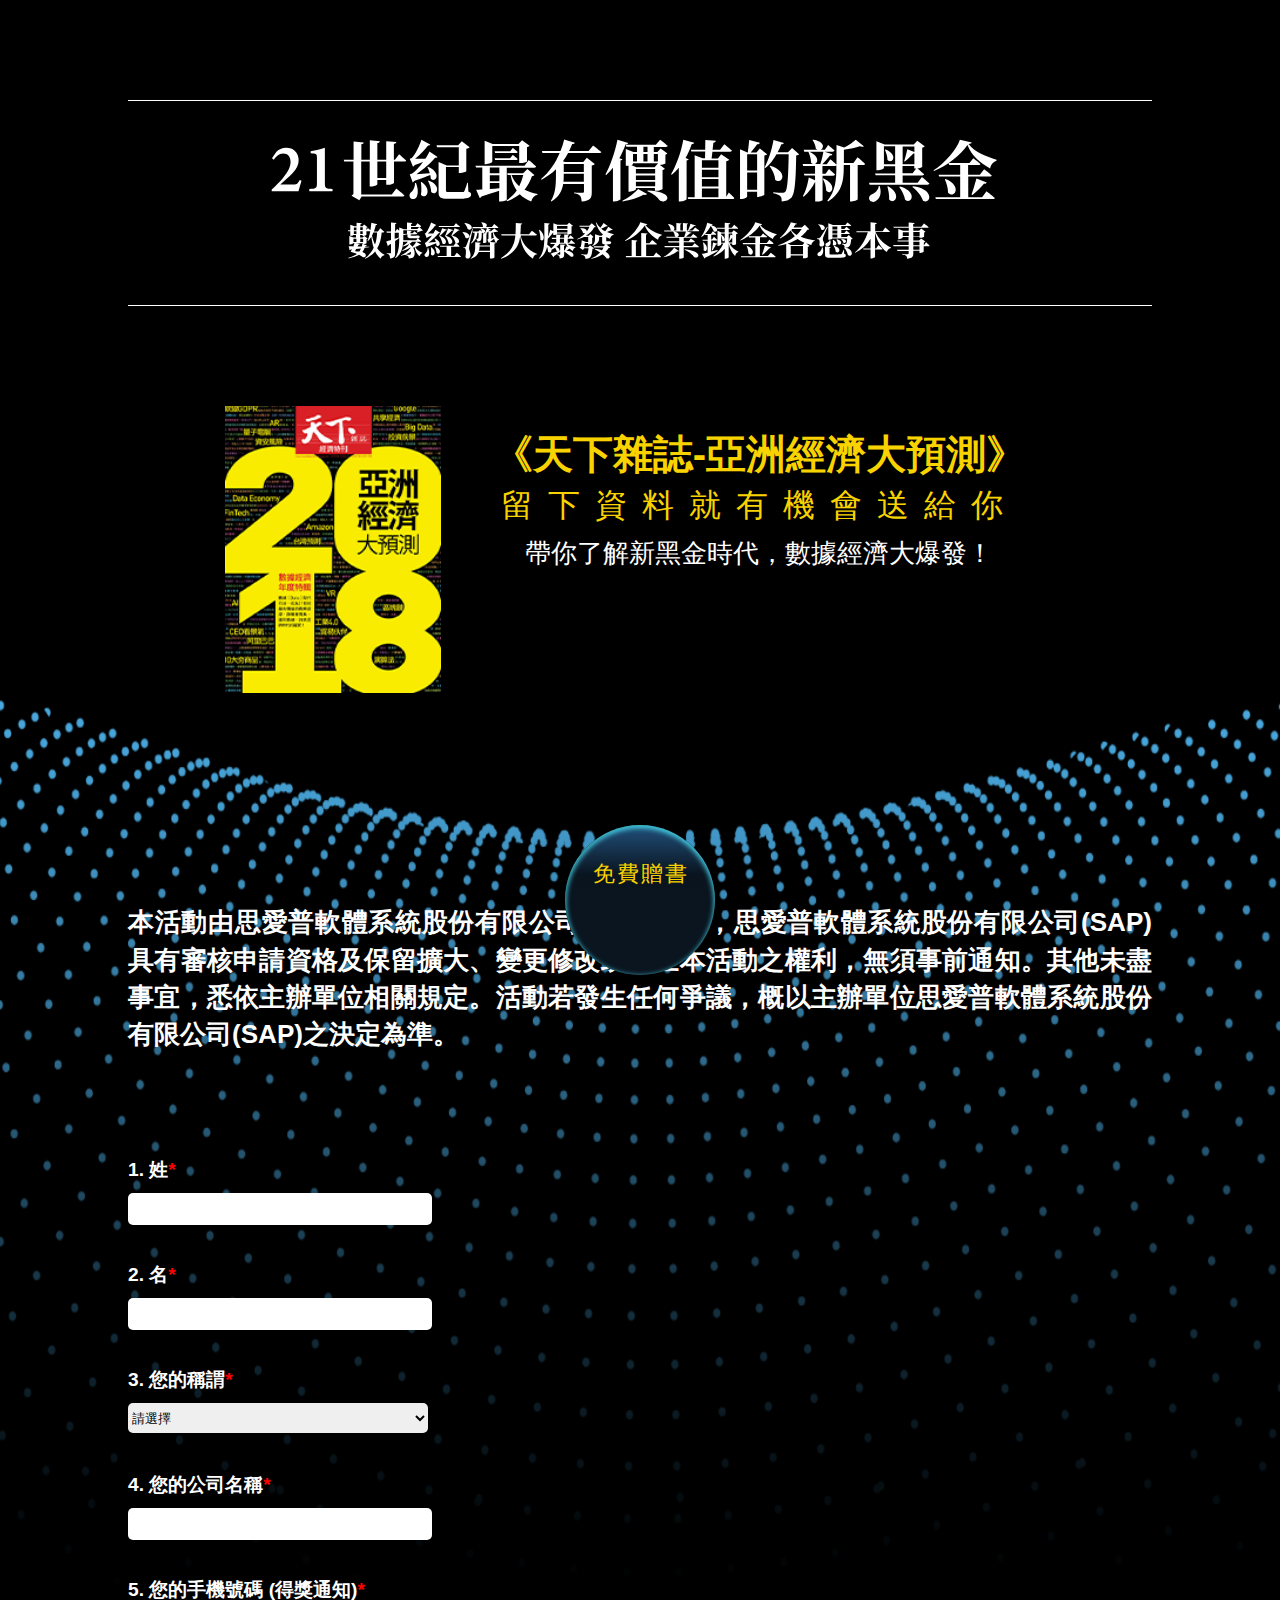
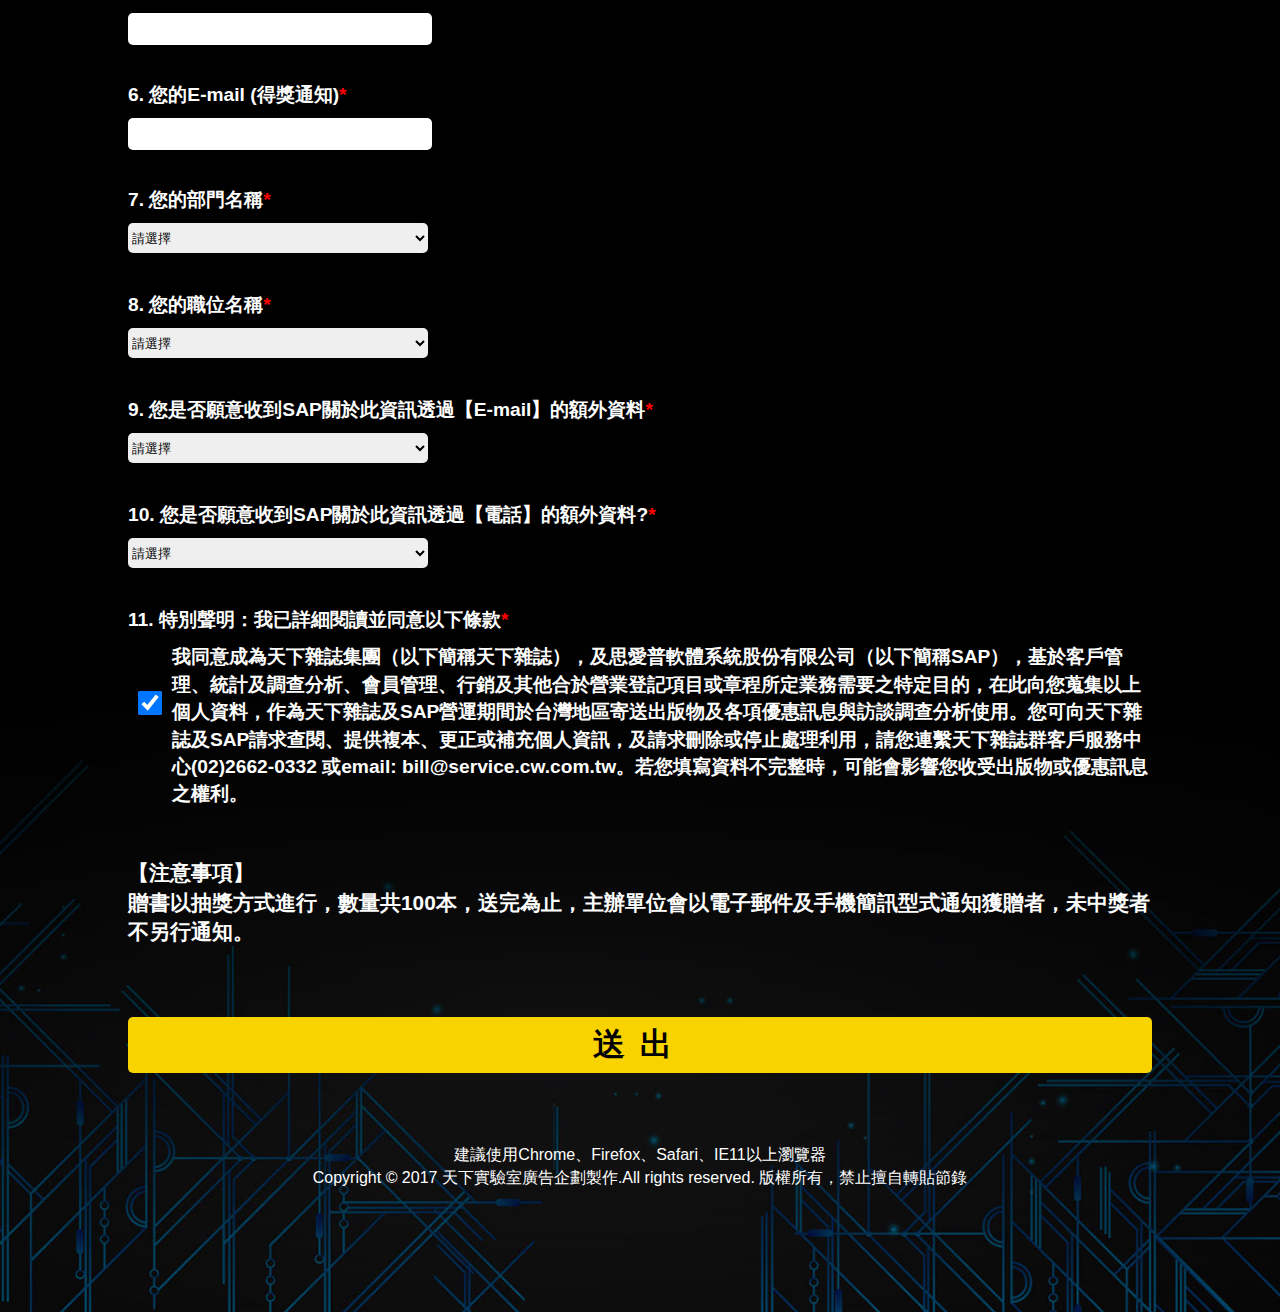
<file: index.html>
<!DOCTYPE html>
<html> 
<head>
    <meta http-equiv="X-UA-Compatible" content="IE=edge" /> 
    <meta http-equiv="content-type" content="text/html;charset=utf-8">
    <meta name="viewport" content="width=device-width, minimum-scale=1, maximum-scale=1,user-scalable=1">
    <link rel="stylesheet" type="text/css" href="css/style.css">
    <title>SAP蒐集名單</title> 
    <script type="text/javascript">
        var p = location.protocol.replace('file:','http:');       
        document.write(unescape("%3CScript src='" + p + "//tkwmt.cw.com.tw/SurveyCollector/scripts/jquery-1.7.min.js' type='text/javascript'%3E%3C/script%3E"));
        document.write(unescape("%3Cscript src='" + p + "//tkwmt.cw.com.tw/SurveyCollector/info.ashx?clientID=Cwad&campaignID=SAP2018&listID=2284&v=20180117105952' type='text/javascript'%3E%3C/script%3E"));            
    </script>
</head>
<body> 
<div class="freebook"></div>
<div class="container">
    <div class="tittle">
        <img src="images/tittle.svg">
    </div>
    <div class="book">
        <div class="bookimg"><img src="images/book.png"></div>
        <div class="text">
        <p class="cw">《天下雜誌-亞洲經濟大預測》</p>
        <p class="imformation">留下資料就有機會送給你</p>
        <p class="recommand">帶你了解新黑金時代，數據經濟大爆發！</p>
        </div>
    </div>
    <p class="active">
        本活動由思愛普軟體系統股份有限公司(SAP)主辦，思愛普軟體系統股份有限公司(SAP)具有審核申請資格及保留擴大、變更修改或終止本活動之權利，無須事前通知。其他未盡事宜，悉依主辦單位相關規定。活動若發生任何爭議，概以主辦單位思愛普軟體系統股份有限公司(SAP)之決定為準。
    </p>
</div><!-- container -->
<div class="container form">
    <form name="form" method="post" action="http://tkwmt.cw.com.tw/SurveyCollector/csc.aspx" enctype="application/x-www-form-urlencoded" target="_top" id="form" class="form" onSubmit="return Validateform(this)">
    <div id="dform" class="xform">
    <input type="hidden" name="tpage" id="tpage" value="1" />
        <div id="page1">

            <div class="field" type="1" req="1" id="div_customer_name" accesskey="1" ispk="0" isuk="0">
            <div class="field-labelblock">1. 姓<span style="color:red">*</span></div>
            <input name="customer_name" type="text" id="customer_name" maxlength="50" value="" tag="姓" />
            </div>

            <div class="field" type="1" req="1" id="div_n_2" accesskey="2" ispk="0" isuk="0">
                <div class="field-labelblock">2. 名<span style="color:red">*</span></div>
                <input name="n_2" type="text" id="n_2" maxlength="" value="" tag="名" />
            </div>

            <div class="field" type="7" req="1" id="div_n_3" accesskey="3" ispk="0">
                <div class="field-labelblock">3. 您的稱謂<span style="color:red">*</span></div>
                    <select name="n_3" id="n_3">
                        <option value="">請選擇</option>
                        <option value="1">先生</option>
                        <option value="2">小姐</option>
                    </select>
            </div>

            <div class="field" type="1" req="1" id="div_company_name" accesskey="4" ispk="0" isuk="0">
                <div class="field-labelblock">4. 您的公司名稱<span style="color:red">*</span></div>
                <input name="company_name" type="text" id="company_name" maxlength="" value="" tag="您的公司名稱" />
            </div>

            <div class="field" type="1" req="1" id="div_mobile" accesskey="5" ispk="0" isuk="0">
                <div class="field-labelblock">5. 您的手機號碼 (得獎通知)<span style="color:red">*</span></div>
                <input name="mobile" type="text" id="mobile" maxlength="20" value="" tag="您的手機號碼 (得獎通知)" isPhone="true" numbersOnly /><div id="status" class=""></div>
            </div>

            <div class="field" type="1" req="1" id="div_email" accesskey="6" ispk="0" isuk="0">
                <div class="field-labelblock">6. 您的E-mail (得獎通知)<span style="color:red">*</span></div>
                <input name="email" type="text" id="email" maxlength="" value="" tag="您的E-mail (得獎通知)" isEmail="true" /><div id="emailstatus" class=""></div>
            </div>

            <div class="field" type="7" req="1" id="div_n_7" accesskey="7" ispk="0">
                <div class="field-labelblock">7. 您的部門名稱<span style="color:red">*</span></div>
                <select name="n_7" id="n_7">
                    <option value="">請選擇</option>
                    <option value="1">行銷部</option>
                    <option value="2">電商部</option>
                    <option value="3">流通部</option>
                    <option value="4">採購部</option>
                    <option value="5">財務部</option>
                    <option value="6">公關部</option>
                    <option value="7">資訊部</option>
                    <option value="8">業務部</option>
                    <option value="9">研發部</option>
                    <option value="10">人資部</option>
                    <option value="11">編輯部</option>
                    <option value="12">設計部</option>
                    <option value="13">傳播部</option>
                    <option value="14">其他</option>
                </select>
            </div>

            <div class="field" type="7" req="1" id="div_title_type" accesskey="8" ispk="0">
                <div class="field-labelblock">8. 您的職位名稱<span style="color:red">*</span></div>
                <select name="title_type" id="title_type">
                    <option value="">請選擇</option>
                    <option value="1">企業負責人</option>
                    <option value="2">高階主管</option>
                    <option value="3">中階主管</option>
                    <option value="4">專業人員</option>
                    <option value="5">一般職員</option>
                    <option value="6">其他</option>
                </select>
            </div>

            <div class="field" type="7" req="1" id="div_n_9" accesskey="9" ispk="0">
                <div class="field-labelblock">9. 您是否願意收到SAP關於此資訊透過【E-mail】的額外資料<span style="color:red">*</span></div>
                <select name="n_9" id="n_9">
                    <option value="">請選擇</option>
                    <option value="1">是</option>
                    <option value="2">否</option>
                </select>
            </div>

            <div class="field" type="7" req="1" id="div_n_10" accesskey="10" ispk="0">
                <div class="field-labelblock">10. 您是否願意收到SAP關於此資訊透過【電話】的額外資料?<span style="color:red">*</span></div>
                <select name="n_10" id="n_10">
                    <option value="">請選擇</option>
                    <option value="1">是</option>
                    <option value="2">否</option>
                </select>
            </div>

            <div class="field-special" type="4" req="1" id="div_is_mkt" accesskey="11" maxOption=1 ispk="0">
                <div class="field-labelblock">11. 特別聲明：我已詳細閱讀並同意以下條款<span style="color:red">*</span></div>
                <div class="field-content">
                <input type="checkbox" name="is_mkt" id="is_mkt" value="1" checked="true" class="cw-agree">
                <div class="field-labelblock">
                我同意成為天下雜誌集團（以下簡稱天下雜誌），及思愛普軟體系統股份有限公司（以下簡稱SAP），基於客戶管理、統計及調查分析、會員管理、行銷及其他合於營業登記項目或章程所定業務需要之特定目的，在此向您蒐集以上個人資料，作為天下雜誌及SAP營運期間於台灣地區寄送出版物及各項優惠訊息與訪談調查分析使用。您可向天下雜誌及SAP請求查閱、提供複本、更正或補充個人資訊，及請求刪除或停止處理利用，請您連繫天下雜誌群客戶服務中心(02)2662-0332 或email: bill@service.cw.com.tw。若您填寫資料不完整時，可能會影響您收受出版物或優惠訊息之權利。
                </div>
                </div>
            </div>

        <p class="atention">
        【注意事項】<br>
        贈書以抽獎方式進行，數量共100本，送完為止，主辦單位會以電子郵件及手機簡訊型式通知獲贈者，未中獎者不另行通知。
        </p>

    <input type="submit" class="btn" id="submit" name="submit" value="送出"  />


        </div>
    </div>

    <input id="SID" name="SID" type="hidden" value="2284" />
    <input id="rURL" name="rURL" type="hidden" value="https://topic.cw.com.tw/event/2018sap/tks.html" />
    <input id="clientID" name="clientID" type="hidden" value="Cwad" />
    <input id="campaignID" name="campaignID" type="hidden" value="SAP2018" />
    <input id="xml" name="xml" type="hidden">
    </form>
</div>
<div class="container">
<div class="footer">
<p>建議使用Chrome、Firefox、Safari、IE11以上瀏覽器</p>
<p>Copyright © 2017 天下實驗室廣告企劃製作.All rights reserved. 版權所有，禁止擅自轉貼節錄</p>
</div>
</div>

<div id="test"></div>




<script src='https://ajax.googleapis.com/ajax/libs/jquery/2.0.0/jquery.min.js'></script>
<script type="text/javascript" src="js/address.js"></script>
<script type="text/javascript" src="js/forum.js"></script>
<script type="text/javascript">
    $("#mobile").keyup(function() {
        $("#status").removeClass().addClass("loading");
        Search();
    });
    $("#email").keyup(function() {
        $("#emailstatus").removeClass().addClass("loading");
        emailSearch();
    });
$(function() {
  $(".freebook").click(function(){
    $("html,body").animate({scrollTop:$('.form').offset().top - 50}, 900);
    return false;
  });
});
</script>


</body>
</html>
</file>
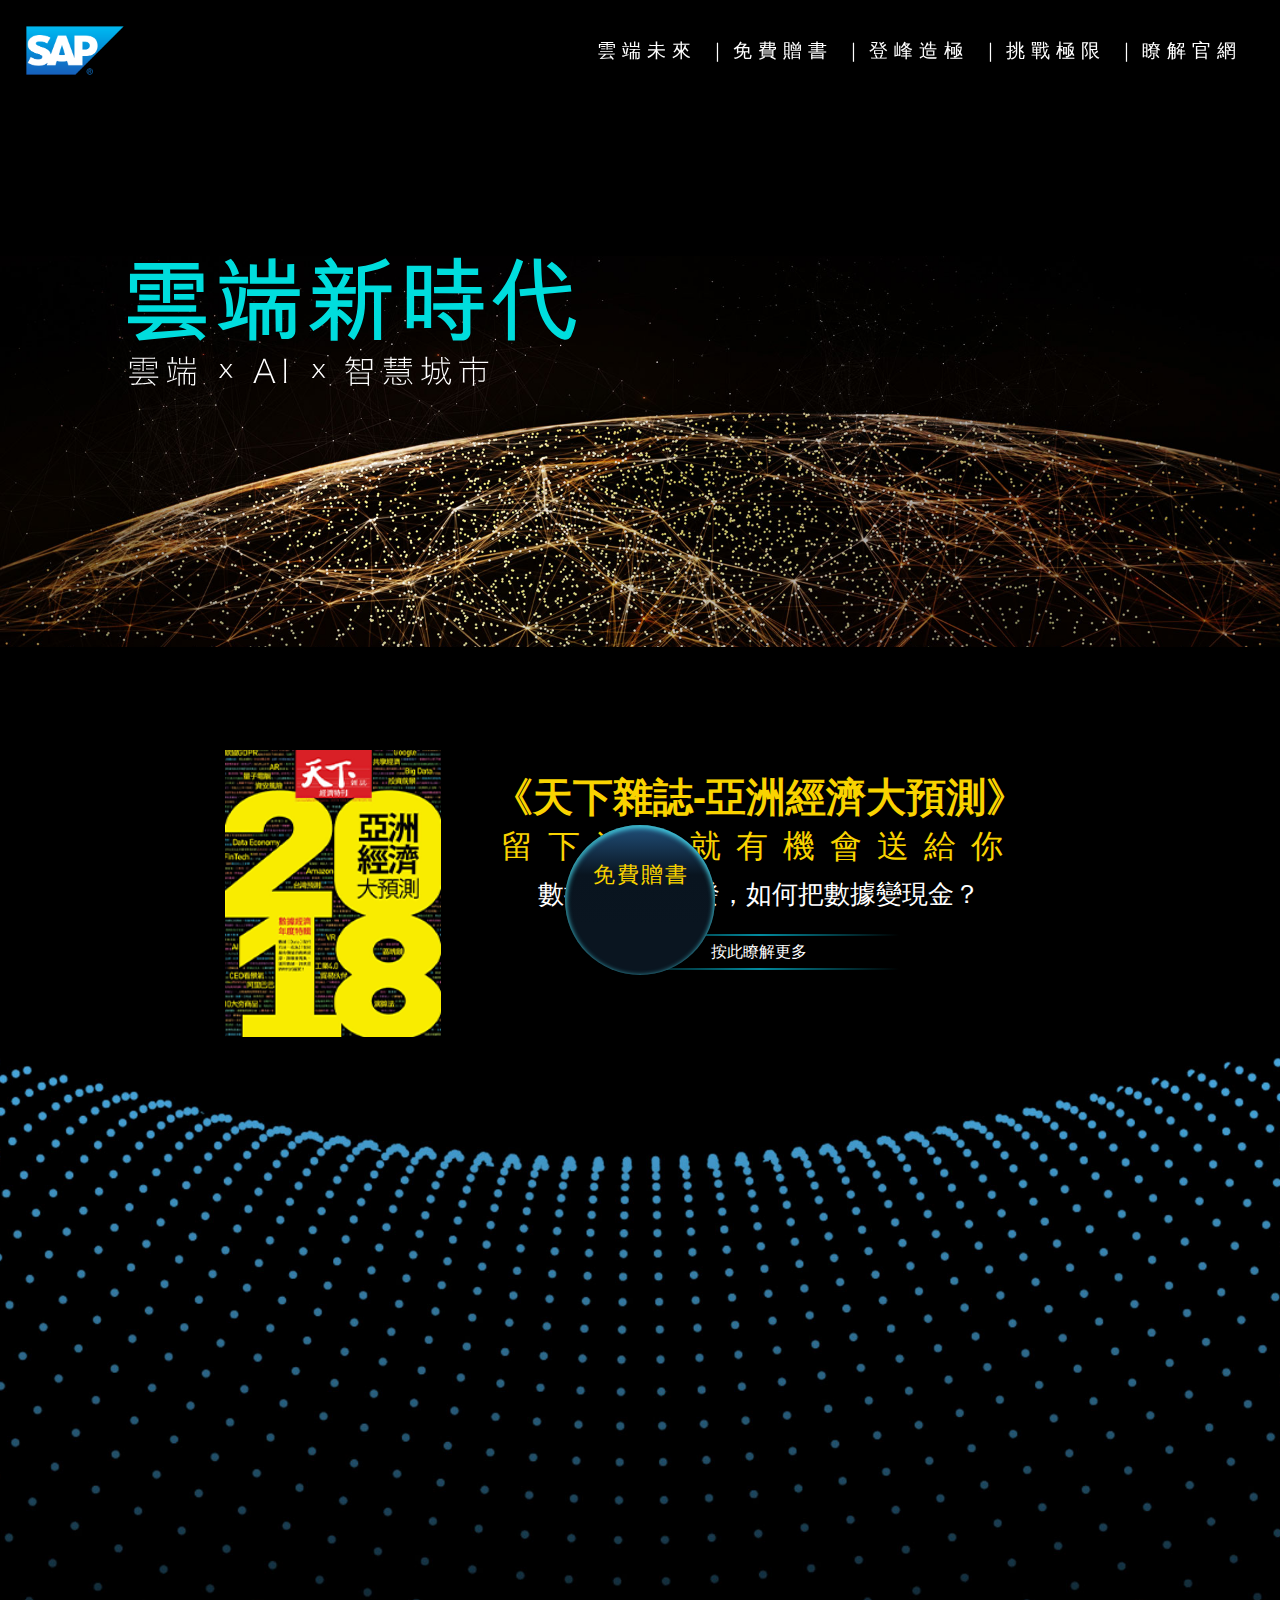
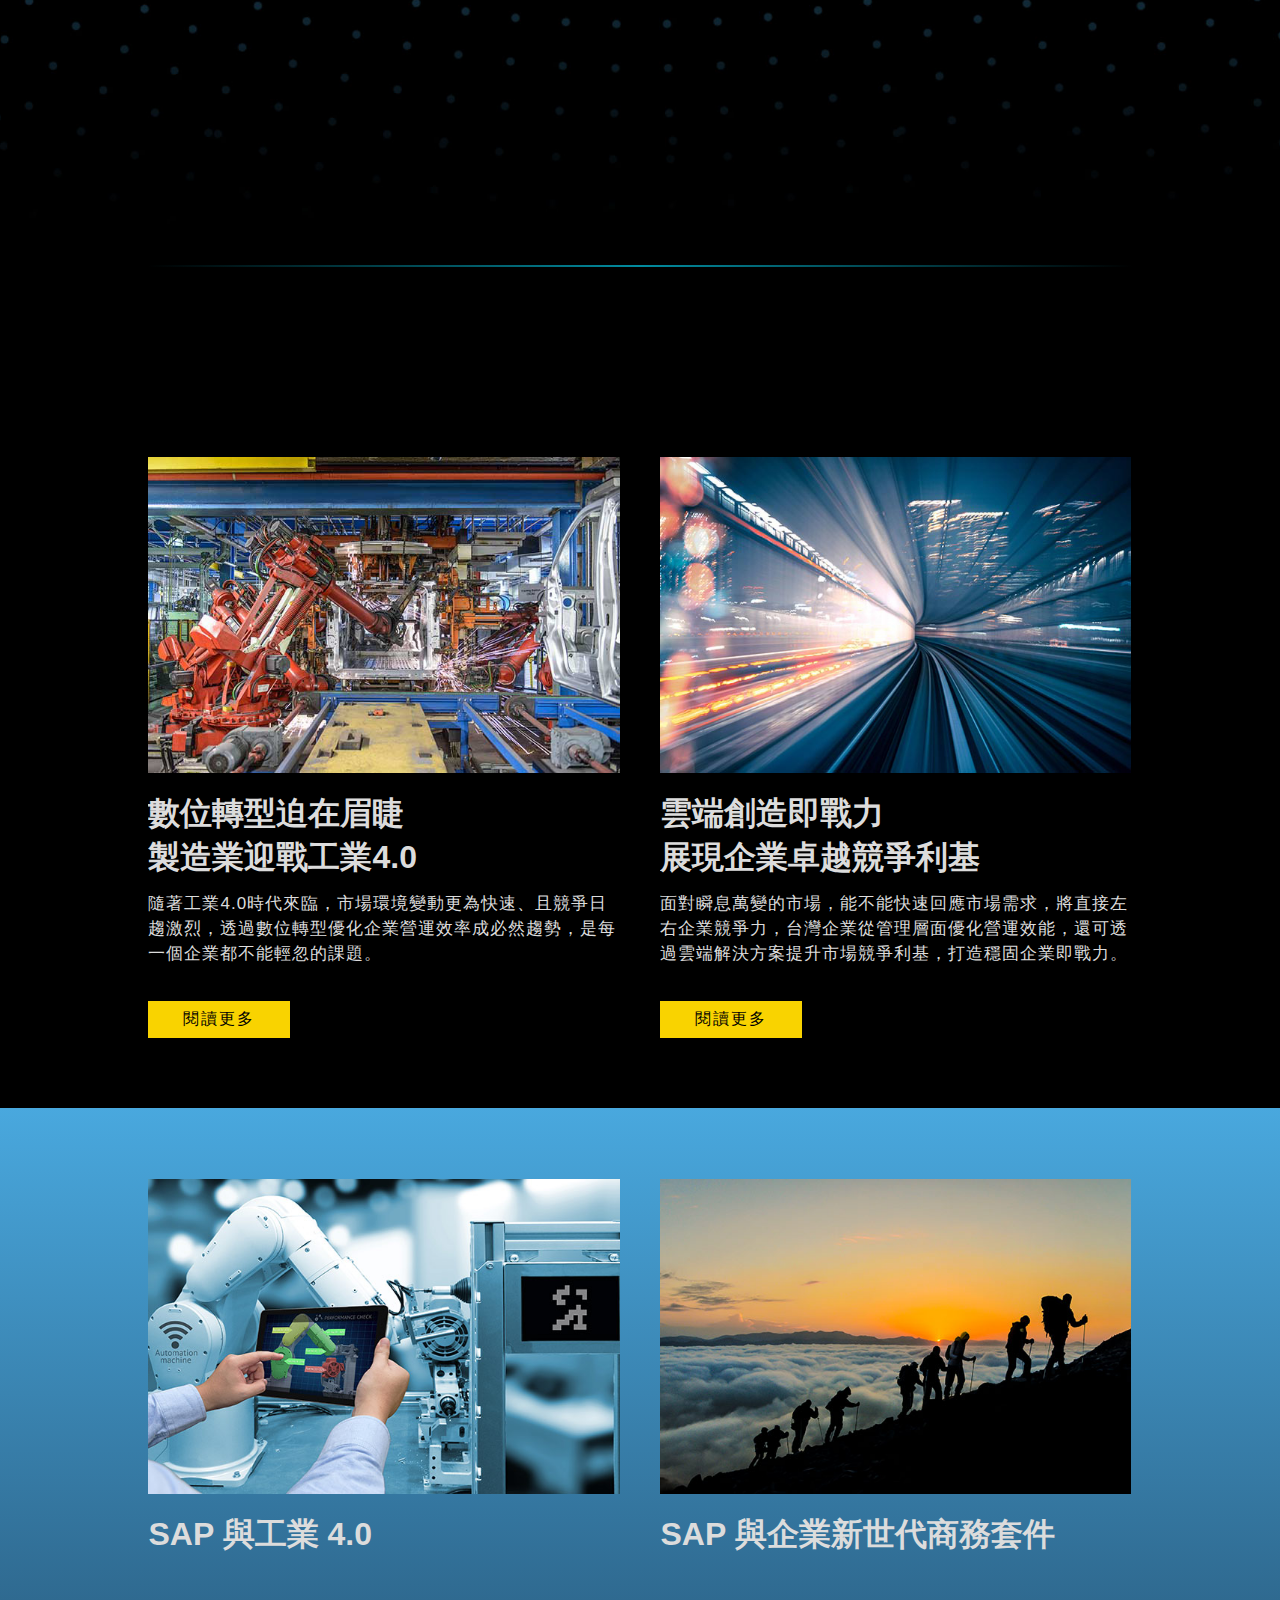
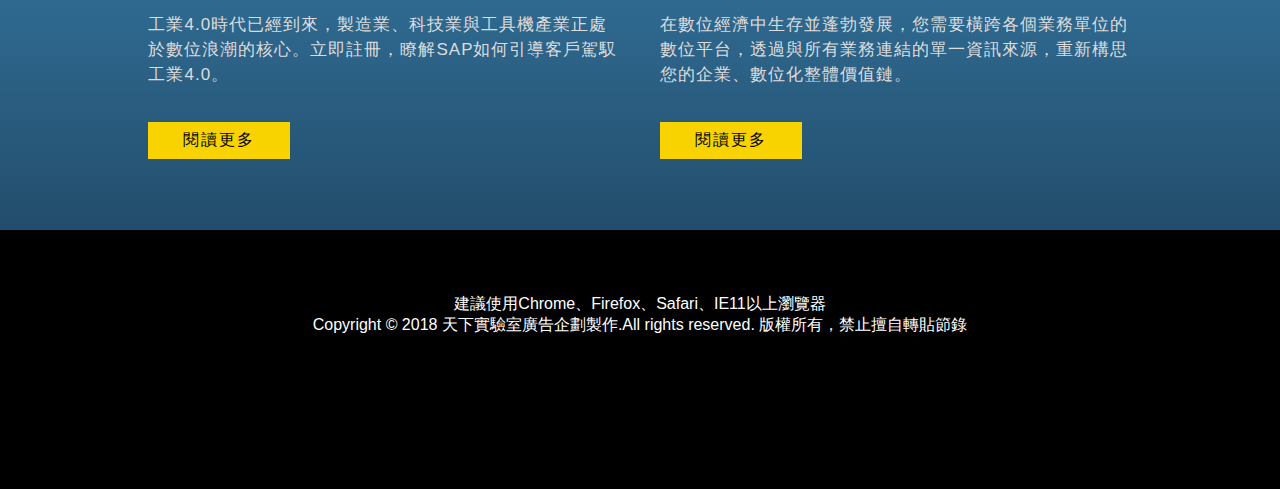
<file: album/index.html>
<!DOCTYPE html>
<html>
    <head>
        <meta charset="utf-8">
        <meta http-equiv="X-UA-Compatible" content="IE=edge,chrome=1">
        <meta name="viewport" content="width=device-width, initial-scale=1">
        <title>SAP X 天下 雲端新時代</title>
        <meta name="description" content="數位浪潮來襲，想要引領變革，就得動起來，積極轉型。在未來，雲端服務將成為一切的基礎，無論是生產力、行銷力或者是競爭力，沒有它就萬萬不能。且看百年企業如何透過智慧製造華麗轉型，成為領先市場的卓越企業。">
        <meta name="Keywords" content="SAP,天下,雲端,智慧城市,數位,AI,轉型">
        <link rel="shortcut icon" href="" type="image/x-icon">
        <meta property="og:title" content="SAP X 天下 雲端新時代">
        <meta property="og:type" content="website">
        <meta property="og:url" content="https://topic.cw.com.tw/event/2018sap/album/index.html">
        <meta property="og:site_name" content="SAP X 天下 雲端新時代">
        <meta property="og:locale" content="zh_TW">
        <meta property="og:description" content="數位浪潮來襲，想要引領變革，就得動起來，積極轉型。在未來，雲端服務將成為一切的基礎，無論是生產力、行銷力或者是競爭力，沒有它就萬萬不能。且看百年企業如何透過智慧製造華麗轉型，成為領先市場的卓越企業。">
        <meta property="og:image" content="https://topic.cw.com.tw/event/2018sap/album/images/fb1200x630.jpg">
        <link href="css/style.css" rel="stylesheet">
        <script src="https://ajax.googleapis.com/ajax/libs/jquery/3.2.1/jquery.min.js"></script>
        <script src="js/scroll.js"></script>
    <!-- gtm-->
    <noscript>
      <iframe src="//www.googletagmanager.com/ns.html?id=GTM-TXLD77" height="0" width="0" style="display:none;visibility:hidden;"></iframe>
    </noscript>
    <script>
      (function (w, d, s, l, i) {
      w[l] = w[l] || [];
      w[l].push({
      'gtm.start':
      new Date().getTime(), event: 'gtm.js'
      });
      var f = d.getElementsByTagName(s)[0],
      j = d.createElement(s), dl = l != 'dataLayer' ? '&l=' + l : '';
      j.async = true;
      j.src = '//www.googletagmanager.com/gtm.js?id=' + i + dl;
      f.parentNode.insertBefore(j, f);
      })(window, document, 'script', 'dataLayer', 'GTM-TXLD77');
    </script>
    <script type="text/javascript">var _sf_startpt = (new Date()).getTime()</script>
    </head>
    <body>
        <a href="https://topic.cw.com.tw/event/2018sap/index.html" target="_blank"><div class="freebook"></div></a>
        <div class="navpc">
            <img src="images/saplogo.png">
            <ul>
                <li class="home">雲端未來</li>
                <li class="bookkk">｜免費贈書</li>
                <li class="video">｜登峰造極</li>
                <li class="article">｜挑戰極限</li>
                <li><a href="https://goo.gl/iTRHWg" target="_blank">｜瞭解官網</a></li>
            </ul>
        </div>
        <div class="navmb">
            <img src="images/saplogo.png">
            <div id="myNav" class="overlay">
                <a href="javascript:void(0)" class="closebtn" onClick="closeNav()">&times;</a>
                <div class="overlay-content">
                    <ul>
                <li class="home one">雲端未來</li>
                <div class="linemb"></div>
                <li class="bookkk  one">免費贈書</li>
                 <div class="linemb"></div>
                <li class="video one">登峰造極</li>
                <div class="linemb"></div>
                <li class="article one">挑戰極限</li>
                <div class="linemb"></div>
                <li class="one"><a href="https://goo.gl/iTRHWg" target="_blank" style="color: #fff;">瞭解官網</a></li>
                    </ul>
                </div>
            </div>
            <span style="font-size:30px;cursor:pointer; float: right; padding: 20px;" onClick="openNav()">&#9776;</span>
        </div>
        <div class="kv" id="section1">
            <div class="kvtitle"><img src="images/kvtitle.svg"></div>
        </div>
        <div class="container" id="section2">
            <div class="book">
                <div class="bookimg"><img src="images/book.png"></div>
                <div class="text"><a href="https://topic.cw.com.tw/event/2018sap/index.html" target="_blank">
                    <p class="cw">《天下雜誌-亞洲經濟大預測》</p>
                    <p class="imformation">留下資料就有機會送給你</p>
                    <p class="recommand">數據經濟大爆發，如何把數據變現金？</p>
                    <p class="readmore">按此瞭解更多</p>
                </a>
            </div>
        </div></div>
        <div class="container-out" id="section3">
            <div class="container padd20">
                <div class="video-container">
                    <iframe width="560" height="315" src="https://www.youtube.com/embed/5yDZEBYAXrk" frameborder="0" allow="autoplay; encrypted-media" allowfullscreen></iframe>
                </div>
                <div class="line"></div>
            </div>
        </div>
        <div class="container" id="section4">
            <div class="news">
<div class="new"><a href="https://www.cw.com.tw/article/article.action?id=5087961" target="_blank">
        <img src="images/1.jpg">
        <h1>數位轉型迫在眉睫<br>製造業迎戰工業4.0</h1>
        <p>隨著工業4.0時代來臨，市場環境變動更為快速、且競爭日趨激烈，透過數位轉型優化企業營運效率成必然趨勢，是每一個企業都不能輕忽的課題。</p>
        <span class="newmore">閱讀更多</span>
    </a>
</div>
<div class="new"><a href="https://www.cw.com.tw/article/article.action?id=5087962" target="_blank">
    <img src="images/2.jpg">
    <h1>雲端創造即戰力<br>展現企業卓越競爭利基</h1>
    <p>面對瞬息萬變的市場，能不能快速回應市場需求，將直接左右企業競爭力，台灣企業從管理層面優化營運效能，還可透過雲端解決方案提升市場競爭利基，打造穩固企業即戰力。</p>
    <span class="newmore">閱讀更多</span>
</a>
</div>
    </div>
</div>
<div class="container-out2">
    <div class="container">
        <div class="news">
            <div class="new"><a href="https://www.sap.com/taiwan/cmp/dg/sap-industry4-report/index.html?source=contentsynd-tw-contentsynd-cwminisite" target="_blank">
                <img src="images/4.jpg">
                <h1>SAP 與工業 4.0</h1>
                <p>工業4.0時代已經到來，製造業、科技業與工具機產業正處於數位浪潮的核心。立即註冊，瞭解SAP如何引導客戶駕馭工業4.0。</p>
                <span class="newmore">閱讀更多</span>
            </a>
        </div>
        <div class="new"><a href="https://www.sap.com/taiwan/cmp/dg/crm-tw16-1ht-cio/index.html?source=contentsynd-tw-contentsynd-cwminisite" target="_blank">
            <img src="images/3.jpg">
            <h1>SAP 與企業新世代商務套件</h1>
            <p>在數位經濟中生存並蓬勃發展，您需要橫跨各個業務單位的數位平台，透過與所有業務連結的單一資訊來源，重新構思您的企業、數位化整體價值鏈。</p>
            <span class="newmore">閱讀更多</span>
        </a>
    </div>
</div>
</div>
</div>
<div class="container-out3" style="display:none">
<div class="container">
<div class="news">
                <div class="new"><a href="https://www.cw.com.tw/article/article.action?id=5087439" target="_blank">
                    <img src="images/article1.jpg">
                    <h1>亞馬遜設聯合創新中心</h1>
                    <p>科技巨擘瘋雲端新創，積極加碼或來台灣投資。據了解，全球電商龍頭亞馬遜看好台灣人才、在地需求成長等兩大誘因，將攜手夥伴在台打造旗下第一個聯合創新中心，預計將在本周四（11日）說明細節。</p>
                    <span class="newmore">閱讀更多</span>
                </a>
            </div>
            <div class="new"><a href="https://www.cw.com.tw/article/article.action?id=5087439" target="_blank">
                <img src="images/article1.jpg">
                <h1>亞馬遜設聯合創新中心</h1>
                <p>科技巨擘瘋雲端新創，積極加碼或來台灣投資。據了解，全球電商龍頭亞馬遜看好台灣人才、在地需求成長等兩大誘因，將攜手夥伴在台打造旗下第一個聯合創新中心，預計將在本周四（11日）說明細節。</p>
                <span class="newmore">閱讀更多</span>
            </a>
        </div>
</div>
</div>
</div>
<div class="container-out2"  style="display:none">
<div class="container">
<div class="news">
<div class="new"><a href="https://www.cw.com.tw/article/article.action?id=5087439" target="_blank">
<img src="images/article1.jpg">
<h1>亞馬遜設聯合創新中心</h1>
<p>科技巨擘瘋雲端新創，積極加碼或來台灣投資。據了解，全球電商龍頭亞馬遜看好台灣人才、在地需求成長等兩大誘因，將攜手夥伴在台打造旗下第一個聯合創新中心，預計將在本周四（11日）說明細節。</p>
<span class="newmore">閱讀更多</span>
</a>
</div>
<div class="new"><a href="https://www.cw.com.tw/article/article.action?id=5087439" target="_blank">
<img src="images/article1.jpg">
<h1>亞馬遜設聯合創新中心</h1>
<p>科技巨擘瘋雲端新創，積極加碼或來台灣投資。據了解，全球電商龍頭亞馬遜看好台灣人才、在地需求成長等兩大誘因，將攜手夥伴在台打造旗下第一個聯合創新中心，預計將在本周四（11日）說明細節。</p>
<span class="newmore">閱讀更多</span>
</a>
</div>
</div>
</div>
</div>
<div class="footer">
<p>建議使用Chrome、Firefox、Safari、IE11以上瀏覽器</p>
<p>Copyright © 2018 天下實驗室廣告企劃製作.All rights reserved. 版權所有，禁止擅自轉貼節錄</p>
</div>
<script>
function openNav() {
document.getElementById("myNav").style.width = "100%";
}
function closeNav() {
document.getElementById("myNav").style.width = "0%";
}
</script>
<script src="js/scroll.js"></script>
<script>
!function(e,t,n,a,o,s,c){e.tpq||(o=e.tpq=function(){o.callMethod?o.callMethod.apply(o,arguments):o.queue.push(arguments)},o.queue=[],o.callMethods=[],s=t.createElement(n),c=t.getElementsByTagName(n)[0],s.async=!0,s.src=a,c.parentNode.insertBefore(s,c))}(window,document,"script","//t.funp.com/js/loader.js","tpq");

tpq('init', '589491775158');
tpq('track', 'PageView');
</script>
</body>
</html>
</file>
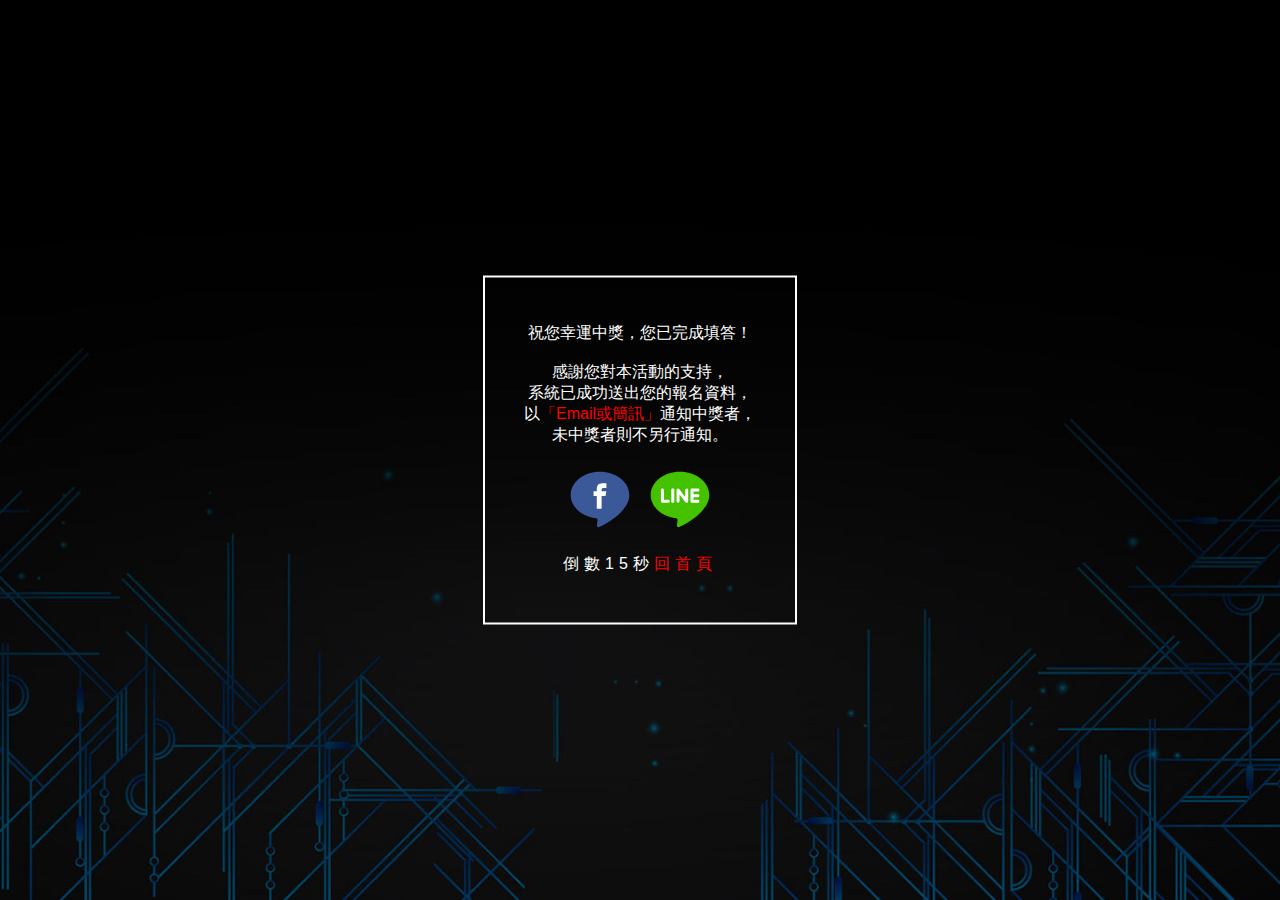
<file: tks.html>
<!DOCTYPE html>
<html> 
<head>
    <meta http-equiv="X-UA-Compatible" content="IE=edge" /> 
    <meta http-equiv="content-type" content="text/html;charset=utf-8">
    <meta name="viewport" content="width=device-width, minimum-scale=1, maximum-scale=1,user-scalable=1">
    <link rel="stylesheet" type="text/css" href="css/survey.css">
    <title>SAP 謝謝你的填寫</title> 
</head>
<body> 
<div class="tks">
<p>祝您幸運中獎，您已完成填答！<br><br>感謝您對本活動的支持，<br>系統已成功送出您的報名資料，<br>以<span style="color:red;letter-spacing: 0px;">「Email或簡訊」</span>通知中獎者，<br>未中獎者則不另行通知。</p>
<br>

<section class="svg">
<a onclick="window.open('http://www.facebook.com/sharer.php?sdk=joey&amp;u=https://topic.cw.com.tw/event/2017sap/index.html&amp; display = popup &amp; ref = plugin &amp; src = share_button','_blank','width = 700, height = 650');" href="javascript: void(0)"><div class="fb-sahre-icon"></div></a>
<a href="http://line.naver.jp/R/msg/text/?SAP%0D%0Ahttp%3a%2f%2ftopic.cw.com.tw%2fevent%2f2017sap%2findex.html">
<div class="line-sahre-icon"></div>
</section>
<br>
<span>倒數15秒<a href="https://topic.cw.com.tw/next/" style="color:red;font-size: 1rem;
    letter-spacing: 5px;">回首頁</a></span>
</div>

<script src="https://ajax.googleapis.com/ajax/libs/jquery/3.2.1/jquery.min.js"></script>
<script type="text/javascript">
$(document).ready(function() {
  setTimeout("location.replace('https://topic.cw.com.tw/event/2017sap/index.html')",15000);
})
</script>
</body>
</html>
</file>
<file: css/style.css>
@charset "UTF-8";
html, body, div, span, applet, object, iframe, h1, h2, h3, h4, h5, h6, p, blockquote, pre, a, abbr, acronym, address, big, cite, code, del, dfn, em, img, ins, kbd, q, s, samp, small, strike, strong, sub, sup, tt, var, b, u, i, center, dl, dt, dd, ol, ul, li, fieldset, form, label, legend, table, caption, tbody, tfoot, thead, tr, th, td, article, aside, canvas, details, embed, figure, figcaption, footer, header, hgroup, menu, nav, output, ruby, section, summary, time, mark, audio, video { margin: 0; padding: 0; border: 0; font: inherit; font-size: 100%; vertical-align: baseline; }

html { line-height: 1; }

ol, ul { list-style: none; }

table { border-collapse: collapse; border-spacing: 0; }

caption, th, td { text-align: left; font-weight: normal; vertical-align: middle; }

q, blockquote { quotes: none; }
q:before, q:after, blockquote:before, blockquote:after { content: ""; content: none; }

a img { border: none; }

article, aside, details, figcaption, figure, footer, header, hgroup, main, menu, nav, section, summary { display: block; }

body { background-color: #000; background-image: url(../images/bg2.png); background-position: 100% 100%; background-repeat: no-repeat; background-size: 100%; overflow-x: hidden; color: #fff; }

a { text-decoration: none; color: #fff; }
a:visited { color: #fff; }

html, button, input { font-family: Microsoft JhengHei,Helvetica,sans-serif; font-size: 16px; line-height: 1.42857143; color: #000000; outline: none; overflow-x: hidden; }

.container { width: 1024px; margin: auto; }
@media (max-width: 1025px) { .container { width: 95%; } }
@media (max-width: 1000px) { .container { width: 95%; } }
@media (max-width: 768px) { .container { width: 95%; } }

#test { display: none; }
#test .data { opacity: 0; }

#status { width: 25px; height: 25px; position: relative; top: -26px; left: 150px; }
@media (max-width: 414px) { #status { top: -40px; left: 265px; } }
#status.loading { background-image: url(../images/loading.gif); }
#status.ok { background-image: url(../images/ok.gif); }
#status.no { background-image: url(../images/no.png); }

#emailstatus { width: 25px; height: 25px; position: relative; top: -26px; left: 150px; }
@media (max-width: 414px) { #emailstatus { top: -40px; left: 265px; } }
#emailstatus.loading { background-image: url(../images/loading.gif); }
#emailstatus.ok { background-image: url(../images/ok.gif); }
#emailstatus.no { background-image: url(../images/no.png); }

.tittle { padding: 30px 0px; border-bottom: solid 1px; border-top: solid 1px; margin: 100px auto; text-align: center; }
@media (max-width: 414px) { .tittle { margin: 50px auto; } }
.tittle img { width: 820px; margin: auto; }
@media (max-width: 1025px) { .tittle img { width: 95%; } }

.book { display: flex; width: 830px; margin: 0% auto 20% auto; }
@media (max-width: 768px) { .book { width: 85%; } }
@media (max-width: 414px) { .book { width: 95%; flex-direction: column; } }

.bookimg p, .text p { text-align: center; }
.bookimg img, .text img { width: 100%; }

.bookimg { width: 26%; }
@media (max-width: 414px) { .bookimg { width: 50%; margin: auto; } }

.text { padding-left: 40px; padding-top: 20px; }
@media (max-width: 768px) { .text { padding-left: 5px; } }
@media (max-width: 414px) { .text { padding-left: 0px; } }

.cw { font-size: 2.5rem; color: #f9d300; font-weight: bold; }
@media (max-width: 768px) { .cw { font-size: 2rem; } }
@media (max-width: 414px) { .cw { font-size: 1.5rem; } }
@media (max-width: 320px) { .cw { font-size: 1.2rem; } }

.imformation { color: #f9d300; font-size: 2rem; letter-spacing: 15px; padding-left: 20px; padding-right: 20px; }
@media (max-width: 768px) { .imformation { font-size: 1.5rem; letter-spacing: 13px; } }
@media (max-width: 414px) { .imformation { font-size: 1.5rem; letter-spacing: 3px; } }
@media (max-width: 320px) { .imformation { font-size: 1.2rem; } }

.recommand { line-height: 50px; font-size: 1.6rem; }
@media (max-width: 768px) { .recommand { font-size: 1.4rem; } }
@media (max-width: 414px) { .recommand { font-size: 1rem; line-height: 40px; } }
@media (max-width: 320px) { .recommand { font-size: 0.8rem; } }

.active { font-size: 1.63rem; text-align: justify; font-weight: bold; margin-bottom: 10%; }
@media (max-width: 414px) { .active { font-size: 0.8rem; } }
@media (max-width: 320px) { .active { font-size: 0.8rem; } }
.active:after { content: "123"; position: absolute; color: rgba(255, 255, 255, 0); z-index: -1; width: 106%; top: 700px; left: -30px; height: 100%; background-image: url(../images/bg1.png); background-repeat: repeat-x; background-size: 100% 100%; }
@media (max-width: 768px) { .active:after { width: 150%; top: 560px; left: -190px; } }
@media (max-width: 414px) { .active:after { background-image: url(../images/mbbg1.png); top: 530px; left: 0px; width: 100%; } }
@media (max-width: 320px) { .active:after { top: 480px; left: 0px; } }

.footer { text-align: center; margin: 5% 0% 12% 0%; }

.freebook { cursor: pointer; position: fixed; z-index: 2; bottom: -75px; left: 50%; transform: translateX(-50%); background-color: #152d43; background: linear-gradient(to top, #0a1520, #0a1520, #09141f, #21507b); background: linear-gradient(to top, #0a1520, #0a1520, #09141f, #21507b); background: linear-gradient(to top, #0a1520, #0a1520, #09141f, #21507b); background: linear-gradient(to top, #0a1520, #0a1520, #09141f, #21507b); box-shadow: inset 0px 2px 5px 1px #45d3e8, inset 8px 13px 9px rgba(69, 211, 232, 0), inset 1px 1px 1px 0px #000; width: 150px; height: 150px; border-radius: 100%; }
.freebook:before { content: "免費贈書"; color: #f9d300; position: absolute; bottom: 85px; letter-spacing: 2px; left: 28px; font-size: 1.4rem; z-index: 2; }

.btn { cursor: pointer; background: #f9d300; color: #000; font-size: 2rem; font-weight: bold; letter-spacing: 15px; padding: 5px; border: 0; width: 100%; margin: 20px auto; height: auto; }

.atention { font-size: 1.3rem; font-weight: bold; padding: 50px 0px; }

.field-labelblock { font-weight: bold; font-size: 1.2rem; }

select, input { margin: 10px 0px; width: 300px; height: 30px; border-radius: 5px; border: 0px; }

.field-content { display: flex; padding: 10px 0px 0px 0px; }
@media (max-width: 414px) { .field-content { flex-direction: column; } }

.cw-agree { width: 120px; height: 100px; margin: 10px; }
@media (max-width: 414px) { .cw-agree { width: 30px; height: 30px; } }

.field { height: 105px; }

/*# sourceMappingURL=style.css.map */
</file>
<file: album/css/style.css>
@charset "UTF-8";
@import url（// fonts.googleapis.com/earlyaccess/ notosanstc.css）;
*{ margin: 0; padding:0; box-sizing: border-box;}
body{ 
    background-color: #000;
    font-family: "Noto Sans", " Noto Sans TC ", Microsoft JhengHei,sans-serif;
    color: #fff;
}
a{text-decoration: none;}
.kv{
    background-image: url(../images/kvbg.jpg);
    background-size: cover;
    background-repeat: no-repeat;
}
.navpc{display: block;position:  fixed;width:  100%;z-index:  2;height:  100px;}
.navpc img{width: 100px; margin: 25px;}
.navpc ul{
    float:  right;
    margin: 38px;
    font-size:  19px;
    letter-spacing:  6px;
}
.navpc li{
    display:  inline;
    cursor: pointer;
}
.navpc li a{
    text-decoration:  none;
    color: #fff;
}
@media (max-width: 880px){
    .navpc{display: none;}

}

.navmb{display: none;}
@media (max-width: 880px){ 
    .navmb{display: block;position:  fixed;width:  100%;z-index:  2;}
}
.navmb img{width: 100px; margin: 25px;}

.kvtitle{
    padding: 20% 20% 20% 10%;
}

.kvtitle img{
    width: 50%;
}
@media (max-width: 768px){
 .kvtitle {
    padding: 29% 10% 40% 10%;
}
.kvtitle img{
    width: 90%;
}
}
.line{ 
    margin: auto;
    width: 100%;
    background-image: linear-gradient(to left, #000, #028b9f,#000);
    display: block;
    height: 2px;
    margin-top: 50px;
}
.linemb{ 
    margin: 1em auto;
    width: 50%;
    background-image: linear-gradient(to left, #000, #028b9f,#000);
    display: block;
    height: 2px;
}

.video-container {position: relative;padding-bottom: 56.25%;padding-top: 0;height: 0;overflow: hidden;}
.video-container iframe, .video-container object, .video-container embed {
position: absolute;
top: 0;left: 0;
width: 100%;
height: 100%;
}
.container-out {
    background-image: url(../images/bgdots.jpg);
    background-repeat: no-repeat;
    padding-top:  200px;
    background-size: cover;
    background-position: center;
    margin-bottom: 100px;
}
@media (max-width: 768px){
.container-out {
    margin-bottom: 50px;
}}
.container-out2 {
 width: 100%;
 margin: auto;
 background: rgb(73,168,222);
 background: -moz-linear-gradient(top, rgba(73,168,222,1) 0%, rgba(35,77,108,1) 100%);
 background: -webkit-linear-gradient(top, rgba(73,168,222,1) 0%,rgba(35,77,108,1) 100%);
 background: linear-gradient(to bottom, rgba(73,168,222,1) 0%,rgba(35,77,108,1) 100%);
 filter: progid:DXImageTransform.Microsoft.gradient( startColorstr='#49a8de', endColorstr='#234d6c',GradientType=0 );
 clear:  both;
 overflow:  hidden;
}
.container-out3 {
    background-image: url(../images/newsbg.jpg);
    background-repeat: no-repeat;
    background-size: cover;
    background-position: center;
    clear:  both;
    overflow:  hidden;
}
.padd20{ padding: 20px;}
.news{
    clear:  both;
    padding: 50px 0;
    overflow: hidden;
}
@media (max-width: 768px) { .news { display: block; } }

.new{
    width: 46%;
    overflow: hidden;
    margin: 2%;
    float: left;
}
@media (max-width: 768px) { .new {width: 94%;margin: 8% auto;float:  none;} }

.new a{
    text-decoration: none;
    color: #dcdcdc;
    transition:0.5s;
}
.new a:hover{
    color: #fff;
}

.new img{ width: 100%;}
.new h1{  padding: 15px 0px;height: 114px;}
.new p{padding-bottom: 20px;font-size:  17px;letter-spacing:  1px;line-height: 25px;height: 110px;}

.newmore{
    display: inline-block;
    background-color: #f9d300;
    padding: 8px 35px;
    color: #000;
    letter-spacing:  2px;
    font-size: 16px;
}

.container {width: 1024px;margin: auto;overflow:  hidden;}
@media (max-width: 1025px) { .container { width: 95%; } }
@media (max-width: 1000px) { .container { width: 95%; } }
@media (max-width: 768px) { .container { width: 95%; padding: 5% 0;} }

.book { display: flex; width: 830px; margin: 10% auto 0; }
@media (max-width: 831px) { .book { width: 85%; } }
@media (max-width: 768px) { .book { width: 85%; flex-direction: column; } }
@media (max-width: 414px) { .book { width: 95%;  } }

.bookimg p, .text p { text-align: center; }
.bookimg img, .text img { width: 100%; }

.bookimg { width: 26%; }
@media (max-width: 768px) { .bookimg { width: 30%; margin: auto; } }
@media (max-width: 414px) { .bookimg { width: 50%; margin: auto; } }

.text { padding-left: 40px; padding-top: 20px; }
@media (max-width: 768px) { .text { padding-left: 5px; } }
@media (max-width: 414px) { .text { padding-left: 0px; } }

.cw { font-size: 2.5rem; color: #f9d300; font-weight: bold; }
@media (max-width: 831px) { .cw { font-size: 2rem; } }
@media (max-width: 414px) { .cw { font-size: 1.5rem; } }
@media (max-width: 320px) { .cw { font-size: 1.2rem; } }

.imformation { color: #f9d300; font-size: 2rem; letter-spacing: 15px; padding-left: 20px; padding-right: 20px; }
@media (max-width: 831px) { .imformation { font-size: 1.5rem; letter-spacing: 13px; } }
@media (max-width: 414px) { .imformation { font-size: 1.5rem; letter-spacing: 3px; } }
@media (max-width: 320px) { .imformation { font-size: 1.2rem; } }

.recommand { line-height: 50px; font-size: 1.6rem; color: #fff;  }
@media (max-width: 831px) { .recommand { font-size: 1.4rem; } }
@media (max-width: 414px) { .recommand { font-size: 1rem; line-height: 40px; } }
@media (max-width: 320px) { .recommand { font-size: 0.8rem; } }

.readmore{color: #fff;  line-height: 2rem; margin-top: 15px;}
.readmore::after,.readmore::before{
    content: "";
    margin: auto;
    width: 50%;
    background-image: linear-gradient(to left, #000, #028b9f,#000);
    display: block;
    height: 2px;
}

.footer {text-align: center;margin: 5% 0% 12% 0%;clear:  both;}
@media (max-width: 768px){
    .footer { margin: 5% 0% 20% 0%; }
}
@media (max-width: 414px){
    .footer { margin: 5% 0% 30% 0%; font-size: 12px; }

}

.freebook { cursor: pointer; position: fixed; z-index: 2; bottom: -75px; left: 50%; transform: translateX(-50%); background-color: #152d43; background: linear-gradient(to top, #0a1520, #0a1520, #09141f, #21507b); background: linear-gradient(to top, #0a1520, #0a1520, #09141f, #21507b); background: linear-gradient(to top, #0a1520, #0a1520, #09141f, #21507b); background: linear-gradient(to top, #0a1520, #0a1520, #09141f, #21507b); box-shadow: inset 0px 2px 5px 1px #45d3e8, inset 8px 13px 9px rgba(69, 211, 232, 0), inset 1px 1px 1px 0px #000; width: 150px; height: 150px; border-radius: 100%; }
.freebook:before { content: "免費贈書"; color: #f9d300; position: absolute; bottom: 85px; letter-spacing: 2px; left: 28px; font-size: 1.4rem; z-index: 2; }

.btn { cursor: pointer; background: #f9d300; color: #000; font-size: 2rem; font-weight: bold; letter-spacing: 15px; padding: 5px; border: 0; width: 100%; margin: 20px auto; height: auto; }

.atention { font-size: 1.3rem; font-weight: bold; padding: 50px 0px; }

.overlay {
    height: 100%;
    width: 0;
    position: fixed;
    z-index: 1;
    top: 0;
    left: 0;
    background-color: rgb(0,0,0);
    background-color: rgba(0,0,0, 0.9);
    overflow-x: hidden;
    transition: 0.5s;
}

.overlay-content {
    position: relative;
    top: 23%;
    width: 100%;
    text-align: center;
}

.overlay li {
    padding: 13px;
    text-decoration: none;
    font-size: 27px;
    color: #fff;
    display: block;
    transition: 0.3s;
    letter-spacing: 5px;
    cursor:pointer;
}


.overlay .closebtn {
    position: absolute;
    top: 20px;
    right: 45px;
    font-size: 60px;
    color: #fff;
}

@media screen and (max-height: 450px) {
  .overlay li {font-size: 20px}
  .overlay .closebtn {
    font-size: 40px;
    top: 15px;
    right: 35px;
  }
}

.bgblack{
    background-color: rgba(0, 0, 0, 0.7);
}
</file>
<file: css/survey.css>
/*Customizable CSS Section*/

/*Question Title*/
span.field-label
{
    float: left;
    margin: 0px 0 5px 0;
    font-size: 97%;
    font-weight: 700;
    color: #222;
    line-height: 150%;
}

/*Checkbox / Radio Options*/
ul.mc-select > li > a
{

}

/*If div.field-content is in inline-block mode, distance between question and controls*/
span.field-label
{
    padding-right: 20px;
    margin-top: 3px;
}

/* textbox width*/
.field-content > input[type="text"]
{
    width:200px;
}

/*dropdown width*/
div.field-content select
{
    width:250px;
}

/*distance between each question*/
div.field
{
    /*padding-top: 0px;
    padding-bottom: 0px;*/
}

/*scale rating style*/
table.scale-rating th
{
    
}

/*matrix rating level*/
table.matrix-rating th
{
    
}

table.matrix-rating td.title
{
    
}

/* radio and checkbox textbox other setting */
.specify
{
    width: 100px;
}

.btn
{
    display: inline-block;
    padding: 4px 12px;
    margin-bottom: 0;
    font-size: 14px;
    line-height: 20px;
    color: #333333;
    text-align: center;
    text-shadow: 0 1px 1px rgba(255, 255, 255, 0.75);
    vertical-align: middle;
    cursor: pointer;
    background-color: #f5f5f5;
    background-image: -moz-linear-gradient(top, #ffffff, #e6e6e6);
    background-image: -webkit-gradient(linear, 0 0, 0 100%, from(#ffffff), to(#e6e6e6));
    background-image: -webkit-linear-gradient(top, #ffffff, #e6e6e6);
    background-image: -o-linear-gradient(top, #ffffff, #e6e6e6);
    background-image: linear-gradient(to bottom, #ffffff, #e6e6e6);
    background-repeat: repeat-x;
    border: 1px solid #cccccc;
    border-color: #e6e6e6 #e6e6e6 #bfbfbf;
    border-color: rgba(0, 0, 0, 0.1) rgba(0, 0, 0, 0.1) rgba(0, 0, 0, 0.25);
    border-bottom-color: #b3b3b3;
    -webkit-border-radius: 4px;
    -moz-border-radius: 4px;
    border-radius: 4px;
    filter: progid:DXImageTransform.Microsoft.gradient(startColorstr='#ffffffff', endColorstr='#ffe6e6e6', GradientType=0);
    filter: progid:DXImageTransform.Microsoft.gradient(enabled=false);
    -webkit-box-shadow: inset 0 1px 0 rgba(255, 255, 255, 0.2), 0 1px 2px rgba(0, 0, 0, 0.05);
    -moz-box-shadow: inset 0 1px 0 rgba(255, 255, 255, 0.2), 0 1px 2px rgba(0, 0, 0, 0.05);
    box-shadow: inset 0 1px 0 rgba(255, 255, 255, 0.2), 0 1px 2px rgba(0, 0, 0, 0.05);
}

.btn:hover, .btn:focus {
    color: #333333;
    text-decoration: none;
    background-position: 0 -15px;
    background-color: #e6e6e6;
    -webkit-transition: background-position 0.1s linear;
    -moz-transition: background-position 0.1s linear;
    -o-transition: background-position 0.1s linear;
    transition: background-position 0.1s linear;
}

/*end section*/










html
{
    height: 100%;
}
body
{
    margin: 15px 0 15px 0;
    padding: 0;
    font-size: 12px;
    font-family: Microsoft JhengHei,Helvetica,sans-serif;
    background-color: #000;
    background-image: url(../images/bg2.png);
    background-position: 100% 100%;
    background-repeat: no-repeat;
    background-size: 100%;
    overflow-x: hidden;
    color: #fff;
}
.fieldcontainer
{
    text-align: left;
    background: #fff;
    position: relative;
}

.field
{
    display: block;
    min-height: 30px;
    padding: 10px 5px 10px 5px;
    margin: 0px 5px 5px 5px;
    clear: both;
}
div.field-labelblock
{
    display: block;
    clear: both;
}
span.req
{
    color: red !important;
    margin: 2px 0 0 2px;
}
span.error
{
    display: none;
    float: left;
}
div.formfield
{
    display: block;
    min-height: 30px;
    padding: 5px 5px 10px 5px;
    margin: 5px 5px 5px 5px;
    clear: both;
    text-align: left;
    background: #EFEFFF;
}
.formdescription
{
    font-size: 100%;
}
li.sdescription
{
    margin: 5px 0 5px 0;
}

div.field-content
{
    display: block;    
    clear: both;
}
div.field-content-horizontal
{    
    display: inline-block;
    clear: both;
}

div.field-content input[type="text"]
{
    /*width: 250px;*/
    padding: 5px 4px;
    border: 1px solid #CCC;
    background: #fff;
    -moz-border-radius: 4px;
    -webkit-border-radius: 4px;
    border-radius: 4px;
}
div.field-contentinline input[type="text"]
{
    padding: 5px 4px;
    border: 1px solid #CCC;
    background: #fff;
    -moz-border-radius: 4px;
    -webkit-border-radius: 4px;
    border-radius: 4px;
}
div.field-content input[type="password"]
{
    width: 250px;
    border: 1px solid #CCC;
    padding: 5px 4px;
    -moz-border-radius: 4px;
    -webkit-border-radius: 4px;
    border-radius: 4px;
}
input[type="submit"]
{
    font-size: 13px;
}
div.field-content textarea
{
    width: 98%;
    padding: 5px 4px;
    border: 1px solid #CCC;
    background: #fff;
    -moz-border-radius: 4px;
    -webkit-border-radius: 4px;
    border-radius: 4px;
}
div.field-content select
{
    /*width: 258px;*/
    border: 1px solid #CCC;
    padding: 3px 2px;
    -moz-border-radius: 4px;
    -webkit-border-radius: 4px;
    border-radius: 4px;
}
.formfooter
{
    position: relative;
    padding: 5px;
    margin: 5px 5px 15px 5px;
    text-align: left;
    height: 18px;
}
div.ValError
{
    color: Red;
    display: block;
    font-weight: 700;
    text-align: center;
}
#ctlPrev
{
    position: absolute;
    top: 2px;
    left: 5px;
}
#ctlNext
{
    position: absolute;
    top: 2px;
    right: 5px;
}
div.confirmation
{
    display: block;
    padding: 5px 5px 5px 5px;
    margin: 5px 5px 5px 5px;
    min-height: 100px;
    text-align: center;
    font-weight: 600;
}

ul.stitle
{
    padding: 0;
    margin: 7px 12px 12px 11px;
    border-bottom: 1px solid #e0e0e0;
}
ul.stitle li
{
    list-style-type: none;
    font-family: Microsoft JhengHei;
}
li.stitle
{
    font-size: 16px;
    font-weight: bold;
}
table.scale-rating th
{
    
}
.scale-rating th, .matrix-rating th
{
    text-align: center;
    font-size: 11px;
    font-weight: normal;
    padding: 0 5px 5px 5px;
}
table.scale-rating td
{
    text-align: center;
    border-top: 1px solid #A0A0A0;
    padding: 10px 0;
    width: 50px;
    font-weight: bold;
}
table.matrix-rating
{
    min-width: 50%;
}
table.matrix-rating td.title
{
    text-align: left;
    border-top: 1px solid #A0A0A0;
    padding: 3px 0;
}
table.matrix-rating td
{
    text-align: center;
    padding: 2px 0 6px 0;
}
table.matrix-rating a.rate-off
{
    padding: 12px 17px;
    text-decoration: none;
    border-radius: 10px;
    -moz-border-radius: 10px;
    -webkit-border-radius: 10px;
    -moz-box-shadow: 0 1px 2px #606060;
    -webkit-box-shadow: 0 1px 2px #606060;
    box-shadow: 0 1px 2px #606060;
    cursor: default;
    display: inline-block;
    background: #D6D6D6;
    background-image: -moz-linear-gradient(top,#dadada,#ccc);
    background-image: -webkit-gradient(linear,left top,left bottom,color-stop(0,#dadada),color-stop(1,#ccc));
    filter: "progid:DXImageTransform.Microsoft.gradient(startColorStr='#dadada',EndColorStr='#cccccc')";
}
table.matrix-rating a.rate-on
{
    display: inline-block;
    height: 16px;
    padding: 4px 17px;
    text-decoration: none;
    /*background: #4C4C4C url(/SurveyCollector/images/radio-on.png) !important;*/
    background: #4C4C4C !important;
    background-repeat: no-repeat !important;
    background-position: 50% 55% !important;
    /*background-image: url(/SurveyCollector/images/radio-on.png),-webkit-gradient(linear,left top,left bottom,color-stop(0,#828282),color-stop(1,#4C4C4C)) !important;
    background-image: background-image:url(/SurveyCollector/images/radio-on.png),-moz-linear-gradient(top,#828282,#4C4C4C) !important;*/
    border-radius: 10px;
    -moz-border-radius: 10px;
    -webkit-border-radius: 10px;
    cursor: default;
}
table.matrix-rating a.rate-on:hover
{
    /*background: #4C4C4C url(/SurveyCollector/images/radio-on.png) no-repeat 50% 50% !important;*/
    background: #4C4C4C no-repeat 50% 50% !important;
}
table.scale-rating a.rate-off
{
    padding: 3px 15px;
    cursor: default;
    text-decoration: none;
    color: #333;
    font-weight: normal;
    font-size: 14px;
    border-radius: 10px;
    -moz-border-radius: 10px;
    -webkit-border-radius: 10px;
    -moz-box-shadow: 0 1px 2px #606060;
    -webkit-box-shadow: 0 1px 2px #606060;
    box-shadow: 0 1px 2px #606060;
    display: inline-block;
    background: #D6D6D6;
    background-image: -moz-linear-gradient(top,#dadada,#ccc);
    background-image: -webkit-gradient(linear,left top,left bottom,color-stop(0,#dadada),color-stop(1,#ccc));
    filter: "progid:DXImageTransform.Microsoft.gradient(startColorStr='#dadada',EndColorStr='#cccccc')";
}
table.scale-rating a.rate-on
{
    padding: 3px 15px;
    text-decoration: none;
    color: #fff;
    background: #4C4C4C;
    background-image: -webkit-gradient(linear,left top,left bottom,color-stop(0,#828282),color-stop(1,#4C4C4C)) !important;
    background-image: -moz-linear-gradient(top,#828282,#4C4C4C) !important;
    filter: "progid:DXImageTransform.Microsoft.gradient(startColorStr='#828282',EndColorStr='#4C4C4C')";
    border-radius: 10px;
    -moz-border-radius: 10px;
    -webkit-border-radius: 10px;
}
table.scale-rating a.rate-on:hover
{
    background: #4C4C4C;
}
a.rate-off:hover
{
    background: #828282 !important;
}
ul.mc-select
{
    padding: 0;
    margin: 1px 0 0 2px;
}
ul.mc-select > li
{
    position: relative !important;
    margin: 0 !important;
    /*border-bottom: 1px solid #E0E0E0 !important;*/
    /*padding: 10px 0 10px 10px !important;*/
    padding: 0 0 10px 10px !important;
    /*font-size: 12px !important;*/
    list-style: none !important;
    cursor: default !important;
}
ul.mc-select > li:first-child
{
    /*border-top: 1px solid #E0E0E0;*/
}
ul.mc-select > li > a
{
    display: block;
    margin: -10px 0 -10px -10px;
    padding: 12px 10px 12px 25px;
    text-decoration: none;
    vertical-align: top;
    color: inherit;
    background-position: left center;
    cursor: default;
}
ul.mc-select > li > div > a
{    
    margin: -10px 0 -10px -10px;
    padding: 12px 10px 12px 25px;
    text-decoration: none;
    vertical-align: top;
    color: inherit;
    background-position: left center;
    cursor: default;
}
ul.mc-select > li > div > input
{
    margin: -6px 0 -10px 0px;
    /*display: none;*/
    height:14px;
}

.clear1
{
    height: 1px;
    font-size: 1px;
    padding: 0;
    clear: left;
}

.powby
{
    font-size: 11px;
    font-weight: normal;
    text-align: center;
}
.specifybox
{
    height: 10px; 
    width: 80px; 
    display: list-item;
    background-color: red;
    font-size:50px;
}
.inline
{
    display: inline-block !important;
}
.horizontal > li {
    display: inline-block;
}
div.hide {
    display: none !important;
}
.tks {
    width: 310px;
    height: 300px;
    border: #fff solid 2px;
    position: absolute;
    top: 50%;
    left: 50%;
    transform: translateX(-50%) translateY(-50%);
    text-align: center;
    padding: 45px 0px 0px 0px;
}
.tks p {
    width: 300px;
    margin: 0px auto;
    padding: 0px;
    font-size: 1rem;
    text-align: center;
}
.tks span {
        font-size: 1rem;
    letter-spacing: 5px;
}
.tks a {
    text-decoration: none;
    color: #fff;
}
.line-sahre-icon {
    width: 80px;
    background-repeat: no-repeat;
    height: 80px;
    background-image: url(../images/line.svg);
}
.fb-sahre-icon {
    width: 80px;
    background-repeat: no-repeat;
    height: 80px;
    background-image: url(../images/facebook.svg);
}
.svg {
    display: flex;
    justify-content: center;
}
</file>
